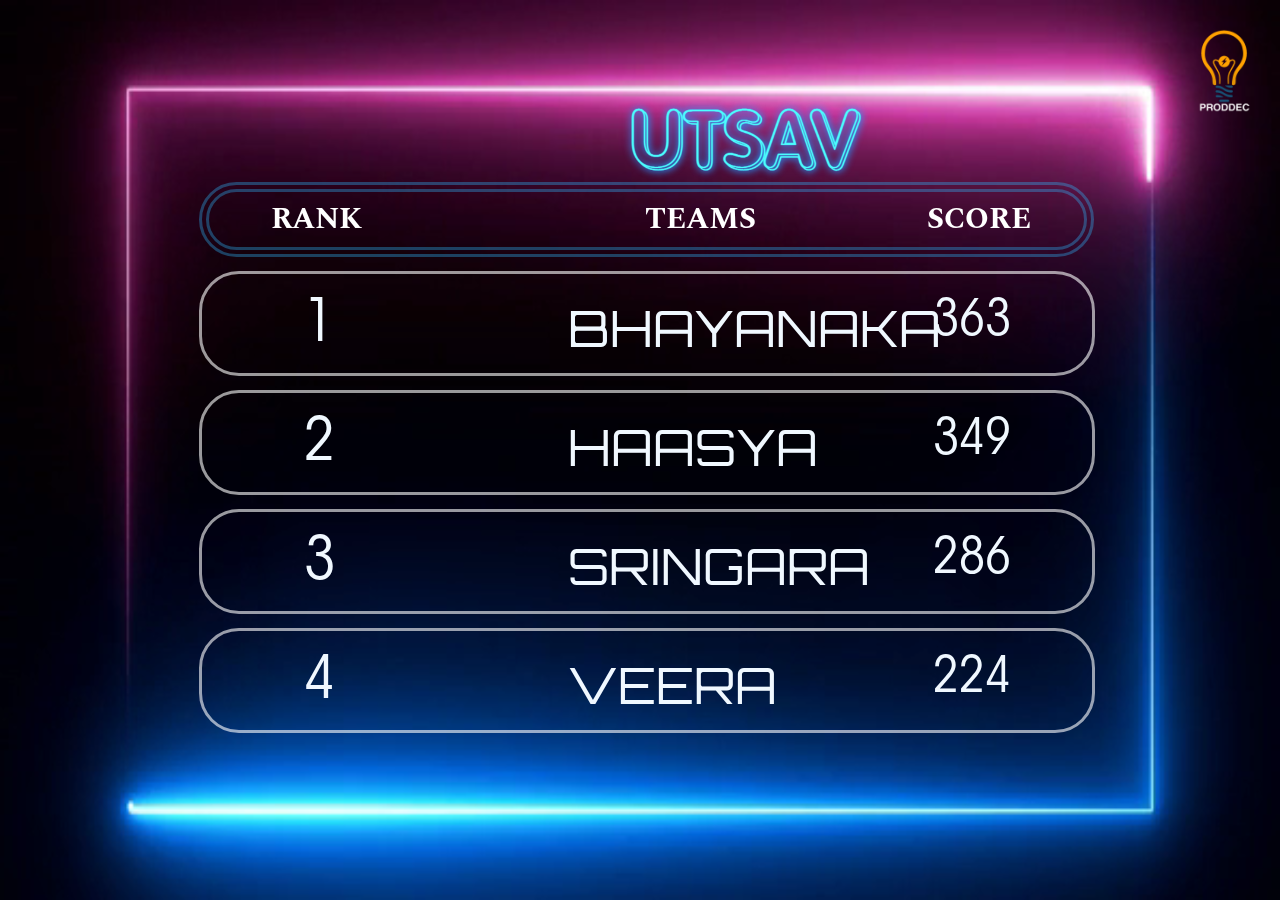
<file: index.html>
<!DOCTYPE html>
<html lang="en">

<head>
    <link rel="stylesheet" href="main (copy).css">
    <meta charset="UTF-8">
    <meta http-equiv="X-UA-Compatible" content="IE=edge">
    <meta name="viewport" content="width=device-width, initial-scale=1.0">
    
    
    
    <title>Document</title>
</head>

<body class="body-class">
    <video autoplay muted loop id="myVideo">
        <source src="design/bg2 (online-video-cutter.com) (1).mp4" type="video/mp4">
    </video>
    <div style="position: fixed;">
        <div class="logo-div">
            <img class="logo-class" src="design/utsav.png">
        </div>
        <div >
            <img class="prodec-logo" src="design/Logo (Color) .png">
        </div>
        <div class="all-scores">
           <div id="headings">
            <table>
                <tr>
                    <td id="ranks">RANK</td>
                    <td id="teams">TEAMS</td>
                    <td id="points">SCORE</td>
                </tr>
            </table>
           </div>
            <div class="bubble">
                <table>
                    <tr>
                        <td class="write">1</td>
                        <td class="team-name">BHAYANAKA</td>
                        <td class="points">363</td>
                    </tr>
                </table>
            </div>
            <div class="bubble"> 
                <table>
                    <tr>
                        <td class="write">2</td>
                        <td class="team-name">HAASYA</td>
                        <td class="points">349</td>
                    </tr>
                </table>
            </div>
            <div class="bubble"> 
                <table>
                    <tr>
                        <td class="write">3</td>
                        <td class="team-name">SRINGARA</td>
                        <td class="points">286</td>
                    </tr>
                </table>
            </div>
            <div class="bubble"> 
                <table>
                    <tr>
                        <td class="write">4</td>
                        <td class="team-name">VEERA</td>
                        <td class="points">224</td>
                    </tr>
                </table>
            </div>
        </div>
    </div>
    <script>
        (function() {
            function getRandomInt(max) {
                return Math.floor(Math.random() * max);
            }
            
          

            var num = getRandomInt(3);

            if (num == 0){
                const redirectUrl = 'ad.html';
                const idleDurationSecs = 30;     
            
            let idleTimeout; 
        
            const resetIdleTimeout = function() {
        
                  if(idleTimeout) clearTimeout(idleTimeout);
        
               
                idleTimeout = setTimeout(() => location.href = redirectUrl, idleDurationSecs * 1000);
            };
        
        
            resetIdleTimeout();
        
         
            ['click', 'touchstart', 'mousemove'].forEach(evt => 
                document.addEventListener(evt, resetIdleTimeout, false)
            );  
            }else if(num == 1){
                const redirectUrl = 'ad1.html';            const idleDurationSecs = 30;     
            
            let idleTimeout; 
        
            const resetIdleTimeout = function() {
        
                  if(idleTimeout) clearTimeout(idleTimeout);
        
               
                idleTimeout = setTimeout(() => location.href = redirectUrl, idleDurationSecs * 1000);
            };
        
        
            resetIdleTimeout();
        
         
            ['click', 'touchstart', 'mousemove'].forEach(evt => 
                document.addEventListener(evt, resetIdleTimeout, false)
            );  
            }else if(num == 2){
                const redirectUrl = 'ad2.html';
                const idleDurationSecs = 30;     
            
            let idleTimeout; 
        
            const resetIdleTimeout = function() {
        
                  if(idleTimeout) clearTimeout(idleTimeout);
        
               
                idleTimeout = setTimeout(() => location.href = redirectUrl, idleDurationSecs * 1000);
            };
        
        
            resetIdleTimeout();
        
         
            ['click', 'touchstart', 'mousemove'].forEach(evt => 
                document.addEventListener(evt, resetIdleTimeout, false)
            );  
            }

        
        })();
        
    </script>
</body>

</html>
</file>
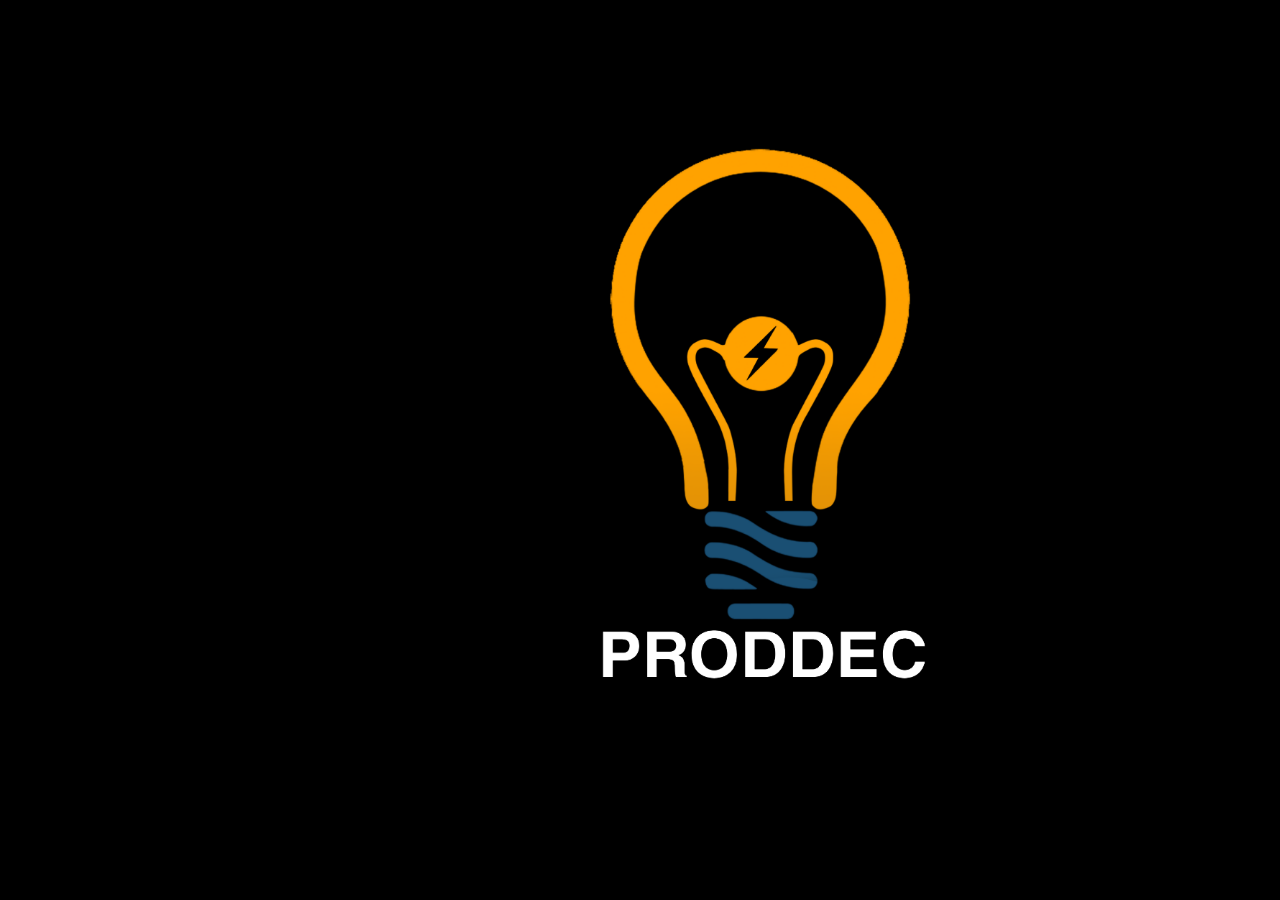
<file: ad.html>
<html>
<head>
  <link rel="stylesheet" href="proddec.css">
  <title>ad</title>
  
<style>

#myVideo {
  position: fixed;
  right: 0;
  bottom: 0;
  width: 100%; 
  height: 100%;
}
</style>
</head>
<body style="background-color:rgb(0, 0, 0);"><a href="gallery.html">
  <img class = "proddec" src = "design/Logo (Color) .png" >
  
</a>
<script>
(function() {

    const idleDurationSecs = 7;     
    const redirectUrl = 'index.html';  
    let idleTimeout; 

    const resetIdleTimeout = function() {

          if(idleTimeout) clearTimeout(idleTimeout);

       
        idleTimeout = setTimeout(() => location.href = redirectUrl, idleDurationSecs * 1000);
    };


    resetIdleTimeout();

 
    ['click', 'touchstart', 'mousemove'].forEach(evt => 
        document.addEventListener(evt, resetIdleTimeout, false)
    );

})();

</script>
</body>
</html>
</file>
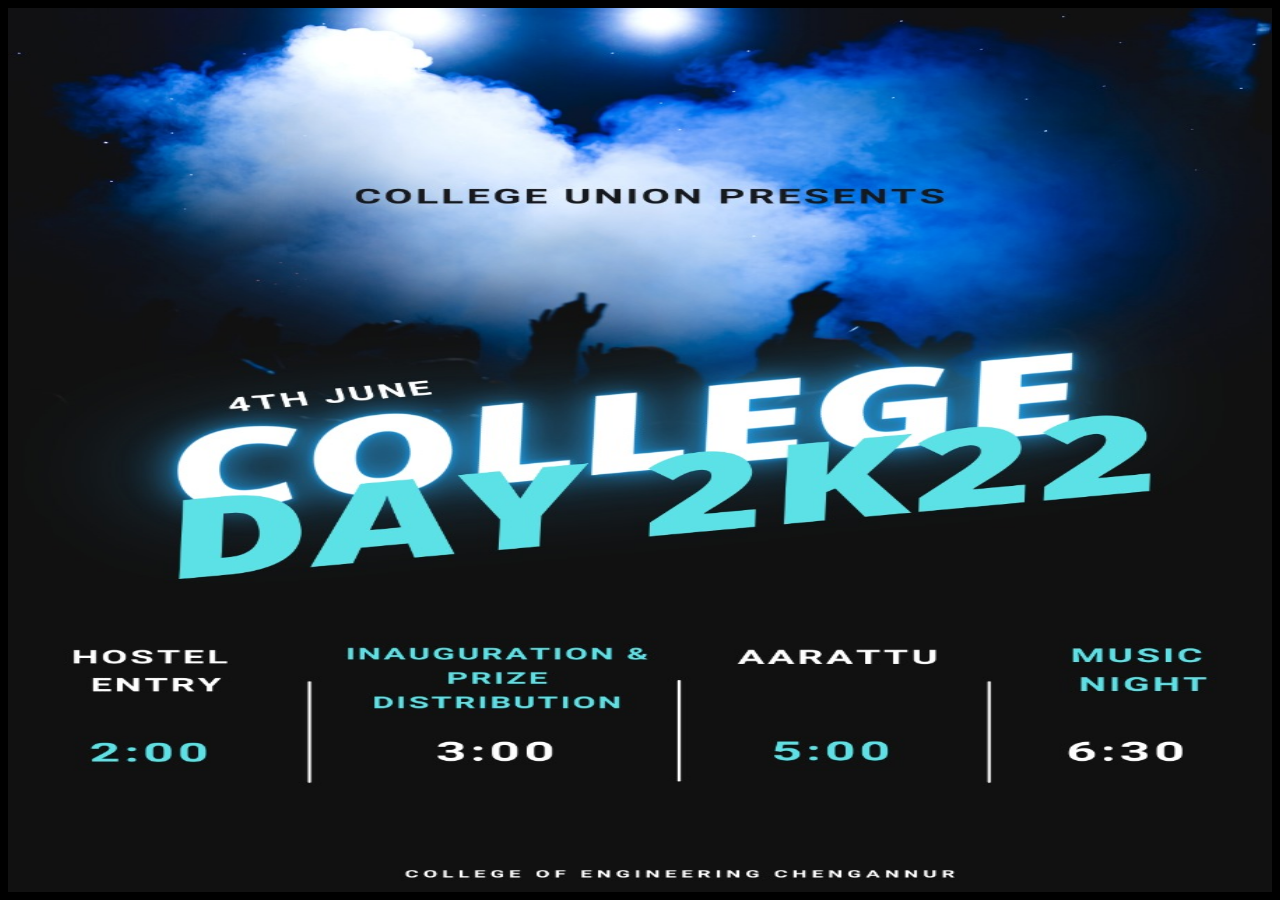
<file: ad1.html>
<html>
<head><title>ad</title>
<style>
#myVideo {
  position: fixed;
  right: 0;
  bottom: 0;
  width: 100%; 
  height: 100%;
}
</style>
<link rel="stylesheet" href="proddec.css">
</head>
<body style="background-color:rgb(0, 0, 0); overflow: hidden;"><a href="gallery.html">
  <img src = "design/College_ni8.jpeg" class="inaguration" >
  
</a>
<script>
(function() {

    const idleDurationSecs = 30;     
    const redirectUrl = 'ad.html';  
    let idleTimeout; 

    const resetIdleTimeout = function() {

          if(idleTimeout) clearTimeout(idleTimeout);

       
        idleTimeout = setTimeout(() => location.href = redirectUrl, idleDurationSecs * 1000);
    };


    resetIdleTimeout();

 
    ['click', 'touchstart', 'mousemove'].forEach(evt => 
        document.addEventListener(evt, resetIdleTimeout, false)
    );

})();

</script>
</body>
</html>
</file>
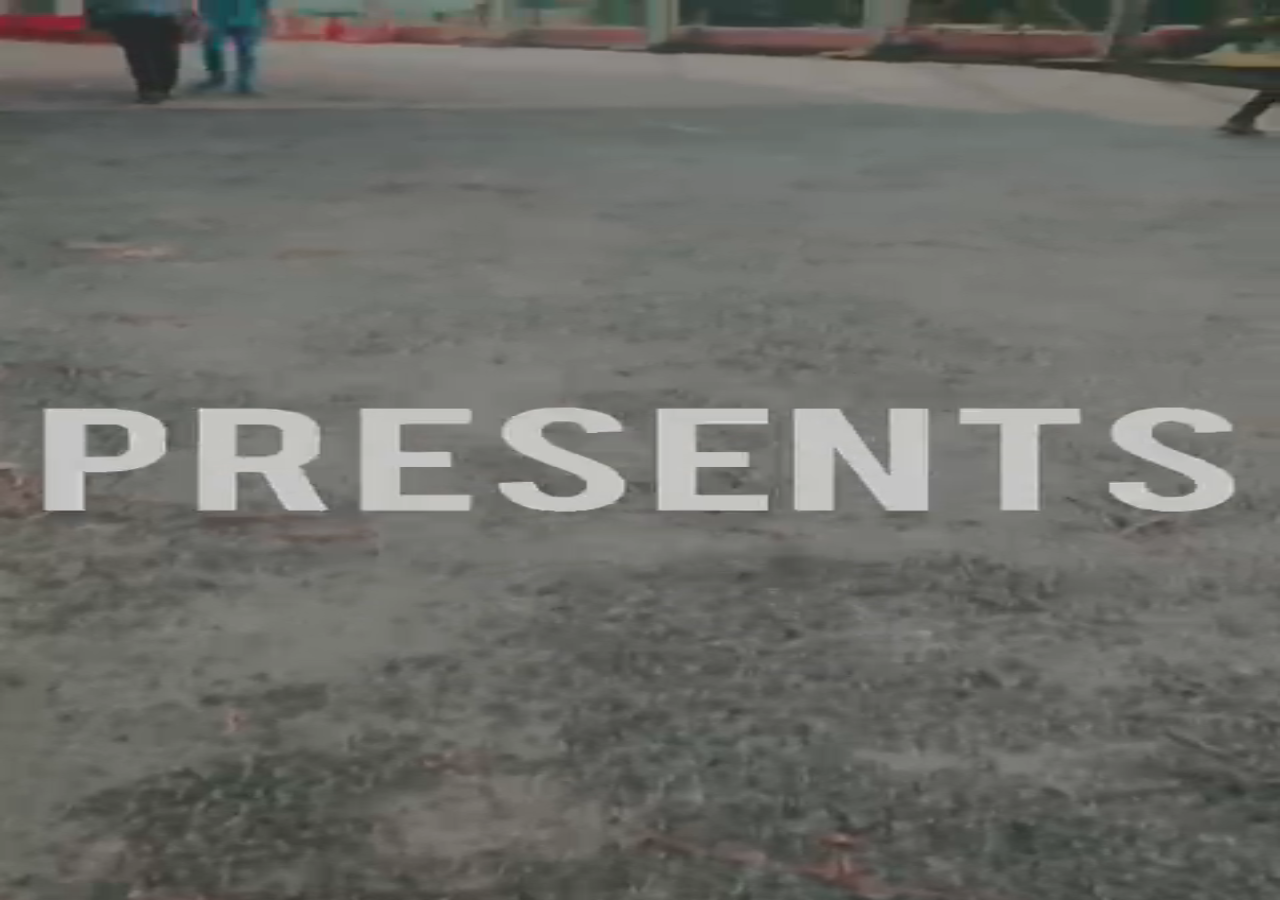
<file: ad2.html>
<html>
<head><title>ad</title>
<style>
#myVideo {
  position: fixed;
  right: 0;
  bottom: 0;
  width: 100%; 
  height: 100%;
}

video {
  object-fit: fill;
}
</style>
</head>
<body style="background-color:rgb(0, 0, 0);"><a href="gallery.html">
    <video autoplay muted loop id="myVideo">
        <source class="video" src="design/College_ni8.mp4" type="video/mp4">
      </video>
  
</a>
<script>
(function() {

    const idleDurationSecs = 18;     
    const redirectUrl = 'ad.html';  
    let idleTimeout; 

    const resetIdleTimeout = function() {

          if(idleTimeout) clearTimeout(idleTimeout);

       
        idleTimeout = setTimeout(() => location.href = redirectUrl, idleDurationSecs * 1000);
    };


    resetIdleTimeout();

 
    ['click', 'touchstart', 'mousemove'].forEach(evt => 
        document.addEventListener(evt, resetIdleTimeout, false)
    );

})();

</script>
</body>
</html>
</file>
<file: main (copy).css>
@media only screen and (min-width: 768px) {
    #myVideo {
        position: fixed;
        left: 0em;
        bottom: 0;
        width: 100%;
        height: 100%;
        object-fit: fill;
    }
    #ranks{
        font-size:20px ;color:white ;padding-top: 2px;padding-left: 11%;font-family: spectrum;font-weight: bold;
    }
    #teams{
        font-size:20px ;color:white ;padding-top: 2px;padding-left: 240px;font-family: spectrum;
    }
    #points{
        font-size:20px ;color:white ;padding-top: 2px;position: absolute;right: 6%;font-family: spectrum;
    }
    #headings{
        position:relative ; background-color: rgba(240, 255, 255, 0);;width: 98.3%;height: 10%;border-radius: 500px;border-style: double;border-width: 10px;border-color: rgba(45, 185, 255, 0.349);
    }
    .prodec-logo {
        width: 7em;
        height: 7em;
        right: 0%;
        position: absolute;
        top: 1%
    }


    .logo-class {
        margin-top: 90px;
        display: block;
        margin-left: 360px;
        margin-right: auto;
        width: 30%;
    }

    @font-face {
        font-family: spectrum;
        src: url(fonts/Spectral_SC/SpectralSC-Bold.ttf);
        font-weight: bold;
    }

    @font-face {
        font-family: number;
        src: url(fonts/ITC-Avant-Garde-Gothic/ITCAvantGardeStd-BkCn.otf);
        font-weight: bold;
        
    }

    @font-face {
        font-family: Orbiton;
        src: url(fonts/Orbitron/Orbitron-VariableFont_wght.ttf);
    }
    .all-scores {
        height: 390px;
        width: 70%;
        margin-left: auto;
        margin-right: auto;
        margin-top: 45px;
    }

    .bubble {
        position: relative;
        background-color: rgba(4, 165, 93, 0);
        border-style: solid;
        border-color: #ffffff99;
        width: 100%;
        height: 18%;
        border-radius: 40px;
        margin-top: 14px;
        
    }
    .write{
        font-size: 40px ;
        color: aliceblue;
        padding-top: 0px;
        padding-left: 50px;
        font-family: number;
        

    }
    .team-name{
        font-size: 30px ;
        color: aliceblue;
        padding-top: 17px;
        padding-left: 180px;
        font-family: Orbiton;

    }
    .points{
        position: absolute;
        font-size: 30px ;
        color: aliceblue;
        padding-top: 17px;
        right: 9%;
        font-family: number;
        
    }

}




@media only screen and (min-width: 1200px) {

    .logo-class {
        margin-top: 90px;
        display: block;
        margin-left: 550px;
        margin-right: auto;
        width: 30%;
    }
    #ranks{
        font-size:30px ;color:white ;padding-top: 2px;padding-left: 11%;font-family: spectrum;font-weight: bold;
    }
    #teams{
        font-size:30px ;color:white ;padding-top: 2px;padding-left: 340px;font-family: spectrum;
    }
    #points{
        font-size:30px ;color:white ;padding-top: 2px;position: absolute;right: 6%;font-family: spectrum;
    }
    #headings{
        position:relative ; background-color: rgba(240, 255, 255, 0);;width: 98.3%;height: 10%;border-radius: 500px;border-style: double;border-width: 10px;border-color: rgba(45, 185, 255, 0.349);
    }

    @font-face {
        font-family: spectrum;
        src: url(fonts/Spectral_SC/SpectralSC-Bold.ttf);
        font-weight: bold;
    }

    @font-face {
        font-family: number;
        src: url(fonts/ITC-Avant-Garde-Gothic/ITCAvantGardeStd-BkCn.otf);
        font-weight: bold;
        
    }

    @font-face {
        font-family: Orbiton;
        src: url(fonts/Orbitron/Orbitron-VariableFont_wght.ttf);
    }
    

    #myVideo {
        position: fixed;
        right: 0;
        bottom: 0;
        min-width: 100%;
        min-height: 100%;
    }

    .all-scores {
        margin-top: 0px;
        height: 550px;
        width: 70%;
        margin-left: auto;
        margin-right: auto;

    }

    .bubble {
        position: relative;
        background-color: rgba(4, 165, 93, 0);
        border-style: solid;
        border-color: #ffffff99;
        width: 100%;
        height: 18%;
        border-radius: 40px;
        margin-top: 14px;
        
    }
    .write{
        font-size: 60px ;
        color: aliceblue;
        padding-top: 15px;
        padding-left: 100px;
        font-family: number;
        

    }
    .team-name{
        font-size: 50px ;
        color: aliceblue;
        padding-top: 17px;
        padding-left: 230px;
        font-family: Orbiton;

    }
    .points{
        position: absolute;
        font-size: 50px ;
        color: aliceblue;
        padding-top: 17px;
        right: 9%;
        font-family: number;
        
    }

}
</file>
<file: proddec.css>
@media only screen and (min-width: 768px) {
    .proddec {
        position: fixed;
        margin-left: 12em;
        margin-top: 2.5em;
        width: 40em;
        height: 40em;
    }

    .inaguration {
        width: 1024px;
        height: 768px;
        object-fit: fill;
    }


}



@media only screen and (min-width: 1200px) {

    .proddec {
        position: fixed;
        margin-left: 24em;
        margin-top: 2.5em;
        width: 46em;
        height: 46em;
    }

    .inaguration {
        height: 100%;
        width: 100%;
        object-fit: fill;
    }
}
</file>
